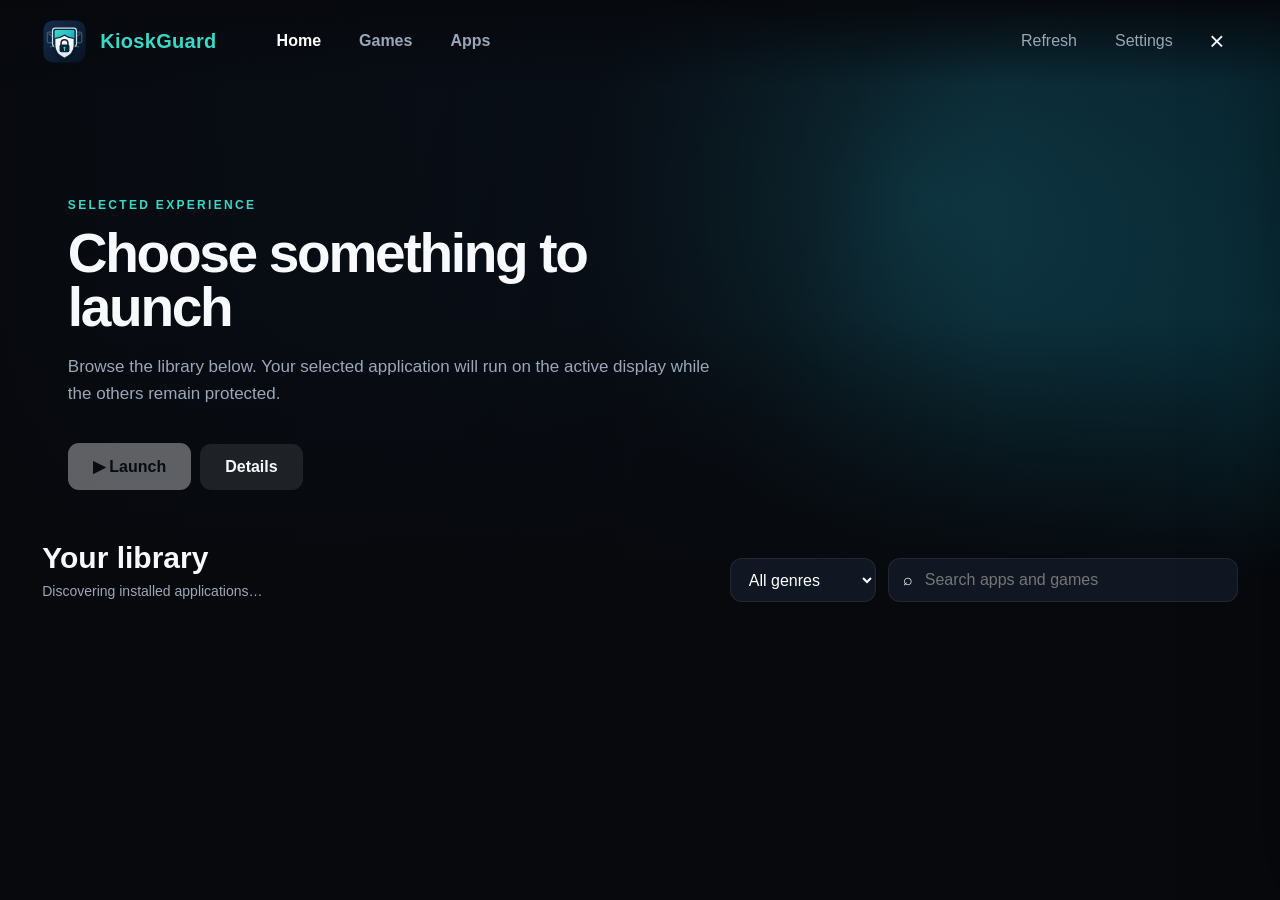
<file: ui/index.html>
<!doctype html><html><head><meta charset="utf-8"><meta name="viewport" content="width=device-width,initial-scale=1"><title>KioskGuard</title><link rel="stylesheet" href="app.css"><link rel="stylesheet" href="settings.css"></head><body>
<header><div class="brand"><img src="logo.svg"><span>KioskGuard</span></div><nav><button class="nav active" data-view="home">Home</button><button class="nav" data-view="games">Games</button><button class="nav" data-view="apps">Apps</button></nav><div class="actions"><button id="refresh" class="ghost">Refresh</button><button id="settings" class="ghost">Settings</button><button id="close" class="icon">×</button></div></header>
<main><section id="hero"><div class="veil"></div><div class="hero-copy"><span class="eyebrow">SELECTED EXPERIENCE</span><h1 id="hero-title">Choose something to launch</h1><p id="hero-sub">Browse the library below. Your selected application will run on the active display while the others remain protected.</p><div><button id="launch" class="primary" disabled>▶ Launch</button><button id="details" class="secondary" disabled>Details</button></div></div></section><section class="library"><div class="library-head"><div><h2>Your library</h2><p id="count">Discovering installed applications…</p></div><div class="filters"><select id="genre"><option>All genres</option></select><label class="search"><span>⌕</span><input id="query" placeholder="Search apps and games"></label></div></div><div id="rows"></div></section></main>
<aside id="drawer"><div class="drawer-head"><div><span class="eyebrow">PREFERENCES</span><h2>Settings</h2></div><button id="drawer-close" class="icon">×</button></div><div class="setting-tabs"><button class="setting-tab active" data-panel="experience">Experience</button><button class="setting-tab" data-panel="displays">Displays</button><button class="setting-tab" data-panel="controls">Controls</button><button class="setting-tab" data-panel="theme">Theme</button></div><div class="setting-panel active" id="panel-experience"><label>Startup sequence<select id="startup-mode"><option value="bundled">Bundled startup video</option><option value="custom">Custom video</option><option value="none">None</option></select></label><label>Startup media<div class="setting-row"><input id="video" readonly value="media/startup.mp4"><button id="choose-video">Import</button></div></label><label>Startup media fit<select id="startup-fit"><option value="fill">Stretch to fill</option><option value="cover">Fill and crop</option><option value="contain">Fit with bars</option></select></label><label>Protected-display appearance<select id="blocker-style"><option value="ocean">Ocean gradient</option><option value="midnight">Midnight</option><option value="aurora">Aurora</option><option value="custom">Custom media</option></select></label><label>Custom blocker media<div class="setting-row"><input id="blocker-media" readonly placeholder="No custom media selected"><button id="choose-blocker">Import</button></div></label><label>Blocker media fit<select id="blocker-fit"><option value="fill">Stretch to fill</option><option value="cover">Fill and crop</option><option value="contain">Fit with bars</option></select></label><label class="check-row"><input type="checkbox" id="show-blocker-text" checked> Show text above blocker media</label><label>Protected-display message<textarea id="blocker-message">This display is protected during the current session.</textarea></label></div><div class="setting-panel" id="panel-displays"><label>Active display<select id="monitor"></select></label><p class="hint">All other detected displays receive their own pixel-perfect blocker window.</p></div><div class="setting-panel" id="panel-controls"><label>Exit hotkey<button id="hotkey" class="setting-value">Ctrl + Shift + F12</button></label><p id="hotkey-help" class="hint">Click the button, then press Ctrl, Alt, or Shift plus another key.</p></div><div class="setting-panel" id="panel-theme"><div class="theme-grid"><label>Background<input type="color" id="theme-bg" value="#07090d"></label><label>Surface<input type="color" id="theme-surface" value="#121722"></label><label>Accent<input type="color" id="theme-accent" value="#39d9c8"></label><label>Text<input type="color" id="theme-text" value="#f7f9fc"></label></div><p class="hint">Theme changes apply immediately and are saved locally.</p></div></aside><div id="scrim"></div>
<div id="details-modal" class="modal"><div class="modal-card"><button id="details-close" class="icon">×</button><span class="eyebrow">APPLICATION DETAILS</span><h2 id="details-name"></h2><dl><dt>Genre</dt><dd id="details-genre"></dd><dt>Source</dt><dd id="details-source"></dd><dt>Executable</dt><dd id="details-path"></dd></dl><div class="modal-actions"><button id="change-art">Change artwork</button><button id="details-launch">Launch</button></div></div></div><template id="card-template"><button class="card"><div class="poster"><img><div class="fallback"><img src="logo.svg"></div><span class="badge"></span></div><div class="card-copy"><strong></strong><small></small></div></button></template><script src="app.js"></script></body></html>
</file>
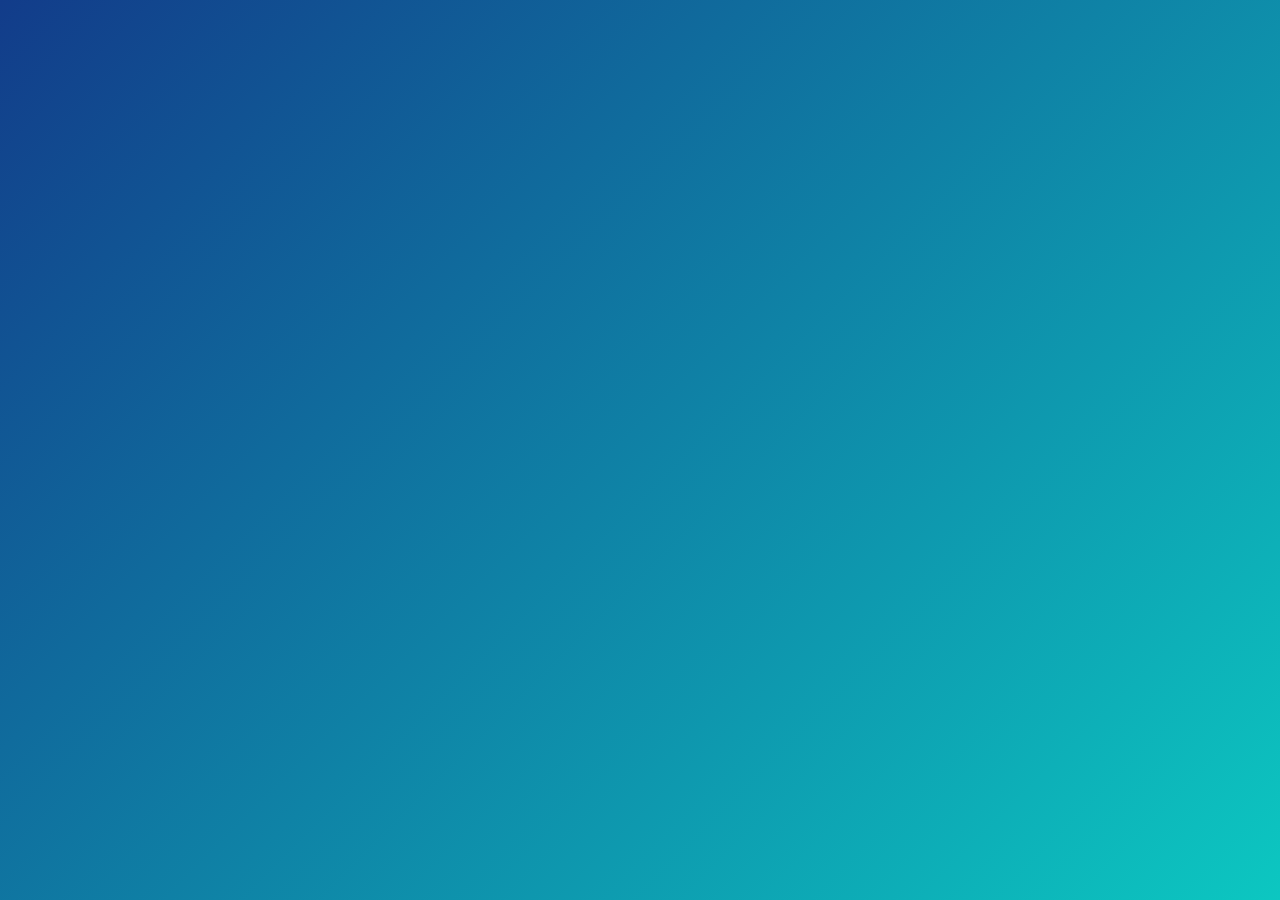
<file: ui/blocker.html>
<!doctype html><html><head><meta charset="utf-8"><style>*{box-sizing:border-box}html,body,#backdrop{margin:0;width:100%;height:100%;overflow:hidden;background:#050812}#backdrop{position:fixed;inset:0;background:linear-gradient(135deg,#123c8a,#0cc7c1)}#backdrop.midnight{background:#050812}#backdrop.aurora{background:linear-gradient(135deg,#542184,#12b9a7)}#media{width:100%;height:100%;display:none}.text-layer{position:fixed;inset:8%;display:flex;align-items:center;justify-content:center;text-align:center;white-space:pre-wrap;font:800 clamp(24px,4vmin,76px)/1.15 system-ui,sans-serif;z-index:5}.outline{color:transparent;-webkit-text-fill-color:transparent;-webkit-text-stroke:2px #fff;mix-blend-mode:difference}.fill{z-index:6}</style></head><body><div id="backdrop"><video id="media" autoplay muted loop playsinline></video></div><div id="outline" class="text-layer outline"></div><div id="fill" class="text-layer fill"></div><script>const q=new URLSearchParams(location.search),backdrop=document.querySelector('#backdrop'),media=document.querySelector('#media'),outline=document.querySelector('#outline'),fill=document.querySelector('#fill');backdrop.className=q.get('style')||'ocean';const file=q.get('file'),fit=q.get('fit')||'fill',text=q.get('message')||'',show=q.get('show')==='1';outline.textContent=fill.textContent=text;outline.style.display=fill.style.display=show?'flex':'none';fill.style.color=q.get('color')||'#fff';if(file){const image=/\.(png|jpe?g|gif|webp|bmp)$/i.test(file);if(image){const img=document.createElement('img');img.id='media';img.src=file;img.style.cssText=`display:block;width:100%;height:100%;object-fit:${fit}`;media.replaceWith(img)}else{media.style.display='block';media.style.objectFit=fit;media.src=file;media.play().catch(()=>{})}}</script></body></html>
</file>
<file: ui/app.css>
:root{--bg:#07090d;--surface:#121722;--surface2:#1a2130;--text:#f7f9fc;--muted:#9ba7b8;--accent:#39d9c8;--accent2:#159cbe;--radius:18px}*{box-sizing:border-box}html,body{margin:0;min-height:100%;background:var(--bg);color:var(--text);font-family:Inter,"Segoe UI",sans-serif}body{overflow-x:hidden}button,input,select{font:inherit}button{color:inherit}header{height:82px;padding:0 clamp(28px,3.3vw,68px);position:fixed;inset:0 0 auto;z-index:20;display:flex;align-items:center;gap:45px;background:linear-gradient(#07090df5,#07090d00)}.brand{display:flex;align-items:center;gap:13px;font-weight:800;font-size:20px;letter-spacing:.3px}.brand img{width:45px;height:45px}.brand span{color:var(--accent)}nav{display:flex;gap:8px}.nav,.ghost,.icon{border:0;background:transparent;cursor:pointer}.nav{padding:10px 15px;color:var(--muted);font-weight:650}.nav:hover,.nav.active{color:#fff}.actions{margin-left:auto;display:flex;align-items:center;gap:8px}.ghost{padding:10px 15px;color:var(--muted)}.ghost:hover{color:#fff;background:#ffffff0c;border-radius:10px}.icon{width:42px;height:42px;font-size:26px;border-radius:50%}.icon:hover{background:#ffffff12}#hero{height:min(64vh,680px);min-height:500px;position:relative;background:radial-gradient(circle at 72% 35%,#1b7c8d55,transparent 35%),linear-gradient(110deg,#0d1c31,#081018 60%,#0a3440);background-position:center;background-size:cover}.veil{position:absolute;inset:0;background:linear-gradient(90deg,#07090df8 0%,#07090d80 48%,transparent 78%),linear-gradient(0deg,var(--bg),transparent 45%)}.hero-copy{position:absolute;left:clamp(34px,5.3vw,108px);bottom:15%;width:min(650px,52vw)}.eyebrow{font-size:12px;letter-spacing:2.3px;font-weight:800;color:var(--accent)}h1{font-size:clamp(44px,4.3vw,82px);line-height:.98;margin:14px 0 18px;letter-spacing:-2.3px}p{color:var(--muted);font-size:17px;line-height:1.6}.primary,.secondary{border:0;border-radius:11px;padding:14px 25px;font-weight:800;cursor:pointer;margin:18px 9px 0 0;transition:.2s}.primary{background:#fff;color:#071018}.primary:hover:not(:disabled){transform:translateY(-2px);box-shadow:0 12px 35px #ffffff25}.primary:disabled{opacity:.35;cursor:default}.secondary{background:#ffffff18}.secondary:hover{background:#ffffff25}.library{position:relative;z-index:2;margin-top:-35px;padding:0 clamp(28px,3.3vw,68px) 90px}.library-head{display:flex;align-items:end;justify-content:space-between;margin-bottom:24px}.library h2{font-size:30px;margin:0}.library-head p{font-size:14px;margin:5px 0 0}.filters{display:flex;gap:12px}.filters select,.search{height:44px;border:1px solid #ffffff12;background:#111722;border-radius:12px;color:#fff}.filters select{padding:0 38px 0 14px}.search{width:min(350px,28vw);display:flex;align-items:center;padding:0 14px;gap:10px}.search input{width:100%;border:0;outline:0;background:transparent;color:#fff}.genre-row{margin:0 0 34px}.genre-row h3{font-size:21px;margin:0 0 13px}.rail{display:flex;gap:18px;overflow-x:auto;overflow-y:hidden;padding:8px 6px 25px;scroll-behavior:smooth;scrollbar-width:thin;scrollbar-color:#334054 transparent}.card{width:clamp(180px,12vw,250px);flex:0 0 auto;padding:0;border:0;border-radius:var(--radius);background:var(--surface);text-align:left;cursor:pointer;overflow:hidden;transition:transform .22s cubic-bezier(.2,.8,.2,1),box-shadow .22s,background .22s;transform-origin:center}.card:hover,.card:focus-visible{transform:scale(1.055) translateY(-5px);box-shadow:0 20px 50px #000b,0 0 0 2px #39d9c866;z-index:3;outline:0}.card.selected{box-shadow:0 0 0 3px var(--accent),0 20px 45px #0008}.poster{height:clamp(270px,18vw,375px);position:relative;background:linear-gradient(145deg,#152e4a,#07121f);overflow:hidden}.poster>img{width:100%;height:100%;object-fit:cover}.fallback{position:absolute;inset:0;display:none;align-items:center;justify-content:center;padding:25%}.fallback img{width:100%;filter:drop-shadow(0 14px 20px #0008)}.badge{position:absolute;left:12px;top:12px;padding:5px 9px;background:#061015cc;border-radius:7px;font-size:10px;font-weight:800;letter-spacing:.8px}.card-copy{padding:14px 15px 17px}.card-copy strong{display:block;white-space:nowrap;overflow:hidden;text-overflow:ellipsis;font-size:15px}.card-copy small{display:block;color:var(--muted);margin-top:5px}#drawer{position:fixed;right:-560px;top:0;width:min(520px,90vw);height:100vh;background:#10151f;z-index:40;padding:38px;transition:right .35s cubic-bezier(.2,.8,.2,1);box-shadow:-25px 0 80px #0008}#drawer.open{right:0}.drawer-head{display:flex;align-items:start;justify-content:space-between;margin-bottom:42px}.drawer-head h2{font-size:36px;margin:8px 0}#drawer label{display:block;color:var(--muted);font-size:13px;font-weight:700;margin:0 0 27px}#drawer input,#drawer select,.setting-value{width:100%;margin-top:9px;border:0;border-radius:11px;background:#1a2130;color:#fff;padding:14px;text-align:left}.hint{font-size:13px;border-top:1px solid #ffffff0d;padding-top:24px}#scrim{position:fixed;inset:0;background:#0009;z-index:35;opacity:0;visibility:hidden;transition:.3s}#scrim.open{opacity:1;visibility:visible}@media(max-width:900px){nav{display:none}.hero-copy{width:82vw}.filters{display:none}.card{width:190px}.poster{height:285px}}
</file>
<file: ui/settings.css>
.setting-tabs{display:flex;gap:7px;margin:-18px 0 30px}.setting-tab{border:0;border-radius:9px;background:#1a2130;color:var(--muted);padding:10px 13px;cursor:pointer}.setting-tab.active{background:var(--accent);color:#061015}.setting-panel{display:none}.setting-panel.active{display:block}.setting-row{display:flex;gap:8px}.setting-row button{margin-top:9px;border:0;border-radius:10px;padding:0 15px;background:#263247;color:#fff;cursor:pointer}#drawer textarea{width:100%;height:92px;margin-top:9px;border:0;border-radius:11px;background:#1a2130;color:#fff;padding:14px;resize:vertical}.modal{position:fixed;inset:0;z-index:60;background:#000b;display:flex;align-items:center;justify-content:center;opacity:0;visibility:hidden;transition:.25s}.modal.open{opacity:1;visibility:visible}.modal-card{position:relative;width:min(600px,90vw);background:#131925;border:1px solid #ffffff12;border-radius:22px;padding:38px;box-shadow:0 30px 100px #000}.modal-card>.icon{position:absolute;right:20px;top:17px}.modal-card h2{font-size:35px;margin:12px 0 25px}.modal-card dl{display:grid;grid-template-columns:110px 1fr;gap:13px}.modal-card dt{color:var(--muted)}.modal-card dd{margin:0;word-break:break-all}
.rail{padding:24px 18px 38px!important;margin:-18px -18px 0;scroll-padding:18px}.genre-row{overflow:visible!important}.modal-actions{display:flex;gap:10px;margin-top:28px}.modal-actions button{border:0;border-radius:10px;padding:12px 18px;background:var(--accent);color:#061015;font-weight:800;cursor:pointer}.check-row{display:flex!important;align-items:center;gap:10px}.check-row input{width:auto!important;margin:0!important}.theme-grid{display:grid;grid-template-columns:1fr 1fr;gap:14px}.theme-grid label{margin:0!important}.theme-grid input[type=color]{height:52px;padding:5px!important}.fit-note{font-size:12px;color:var(--muted);margin-top:-16px}
</file>
